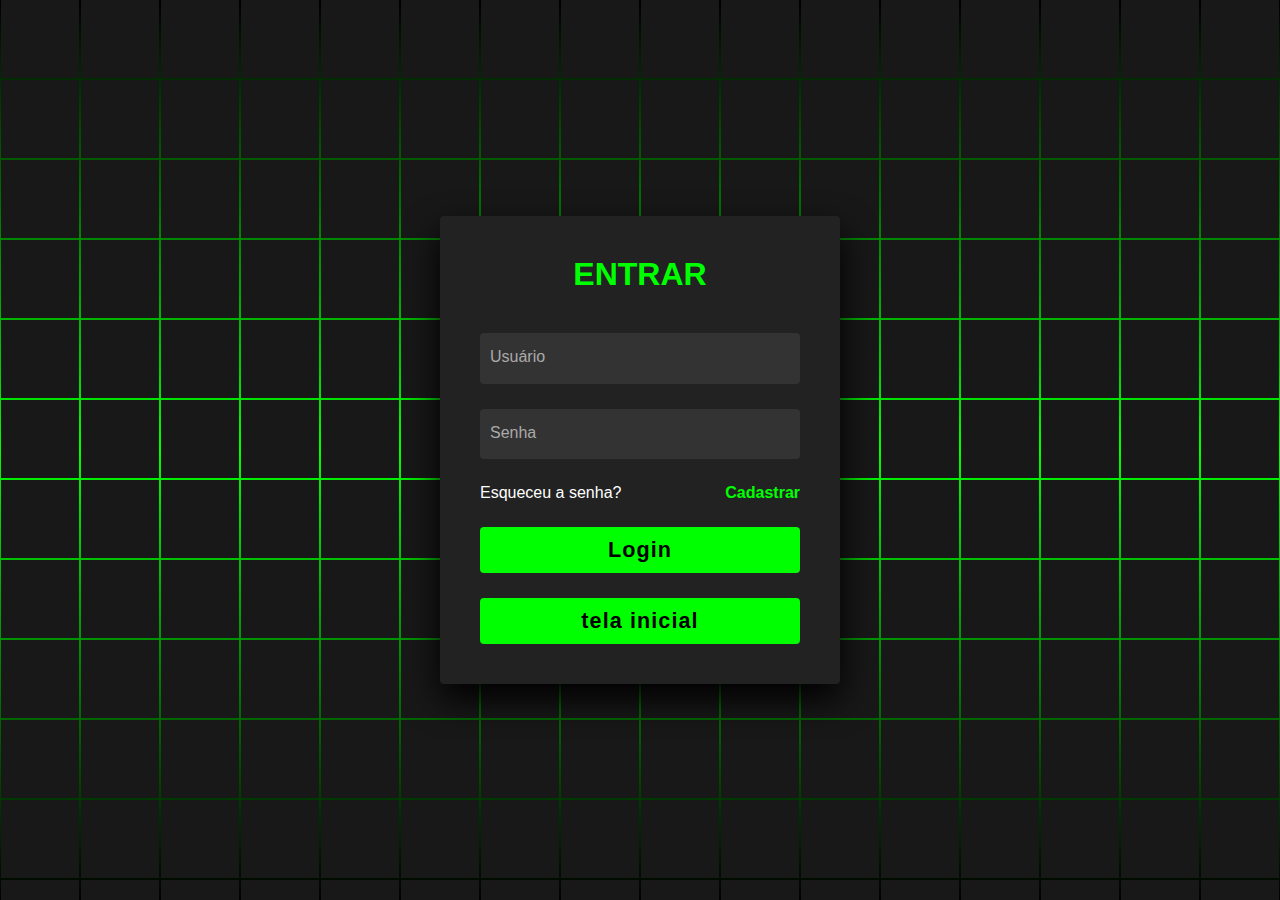
<file: index.html>
<!DOCTYPE html>
<html lang="pt-BR">

<head>
  <meta charset="UTF-8">
  <title>Login</title>
  <link rel="stylesheet" href="css/style.css">

</head>

<body>
  <section>

    <span></span>
    <span></span>
    <span></span>
    <span></span>
    <span></span>
    <span></span>
    <span></span>
    <span></span>
    <span></span>
    <span></span>
    <span></span>
    <span></span>
    <span></span>
    <span></span>
    <span></span>
    <span></span>
    <span></span>
    <span></span>
    <span></span>
    <span></span>
    <span></span>
    <span></span>
    <span></span>
    <span></span>
    <span></span>
    <span></span>
    <span></span>
    <span></span>
    <span></span>
    <span></span>
    <span></span>
    <span></span>
    <span></span>
    <span></span>
    <span></span>
    <span></span>
    <span></span>
    <span></span>
    <span></span>
    <span></span>
    <span></span>
    <span></span>
    <span></span>
    <span></span>
    <span></span>
    <span></span>
    <span></span>
    <span></span>
    <span></span>
    <span></span>
    <span></span>
    <span></span>
    <span></span>
    <span></span>
    <span></span>
    <span></span>
    <span></span>
    <span></span>
    <span></span>
    <span></span>
    <span></span>
    <span></span>
    <span></span>
    <span></span>
    <span></span>
    <span></span>
    <span></span>
    <span></span>
    <span></span>
    <span></span>
    <span></span>
    <span></span>
    <span></span>
    <span></span>
    <span></span>
    <span></span>
    <span></span>
    <span></span>
    <span></span>
    <span></span>
    <span></span>
    <span></span>
    <span></span>
    <span></span>
    <span></span>
    <span></span>
    <span></span>
    <span></span>
    <span></span>
    <span></span>
    <span></span>
    <span></span>
    <span></span>
    <span></span>
    <span></span>
    <span></span>
    <span></span>
    <span></span>
    <span></span>
    <span></span>
    <span></span>
    <span></span>
    <span></span>
    <span></span>
    <span></span>
    <span></span>
    <span></span>
    <span></span>
    <span></span>
    <span></span>
    <span></span>
    <span></span>
    <span></span>
    <span></span>
    <span></span>
    <span></span>
    <span></span>
    <span></span>
    <span></span>
    <span></span>
    <span></span>
    <span></span>
    <span></span>
    <span></span>
    <span></span>
    <span></span>
    <span></span>
    <span></span>
    <span></span>
    <span></span>
    <span></span>
    <span></span>
    <span></span>
    <span></span>
    <span></span>
    <span></span>
    <span></span>
    <span></span>
    <span></span>
    <span></span>
    <span></span>
    <span></span>
    <span></span>
    <span></span>
    <span></span>
    <span></span>
    <span></span>
    <span></span>
    <span></span>
    <span></span>
    <span></span>
    <span></span>
    <span></span>
    <span></span>
    <span></span>
    <span></span>
    <span></span>
    <span></span>
    <span></span>
    <span></span>
    <span></span>
    <span></span>
    <span></span>
    <span></span>
    <span></span>
    <span></span>
    <span></span>
    <span></span>
    <span></span>
    <span></span>
    <span></span>
    <span></span>
    <span></span>
    <span></span>
    <span></span>
    <span></span>
    <span></span>
    <span></span>
    <span></span>
    <span></span>
    <span></span>
    <span></span>
    <span></span>
    <span></span>
    <span></span>
    <span></span>
    <span></span>
    <span></span>
    <span></span>
    <span></span>
    <span></span>
    <span></span>
    <span></span>
    <span></span>
    <span></span>
    <span></span>
    <span></span>
    <span></span>
    <span></span>
    <span></span>
    <span></span>
    <span></span>
    <span></span>
    <span></span>
    <span></span>
    <span></span>
    <span></span>
    <span></span>
    <span></span>
    <span></span>
    <span></span>
    <span></span>
    <span></span>
    <span></span>
    <span></span>
    <span></span>
    <span></span>
    <span></span>
    <span></span>
    <span></span>
    <span></span>
    <span></span>
    <span></span>
    <span></span>
    <span></span>
    <span></span>
    <span></span>
    <span></span>
    <span></span>
    <span></span>
    <span></span>
    <span></span>
    <span></span>
    <span></span>
    <span></span>
    <span></span>
    <span></span>
    <span></span>
    <span></span>
    <span></span>
    <span></span>
    <span></span>
    <span></span>
    <span></span>
    <span></span>
    <span></span>
    <span></span>
    <span></span>
    <span></span>
    <span></span>
    <span></span>
    <span></span>
    <span></span>
    <span></span>
    <span></span>
    <span></span>
    <span></span>
    <span></span>
    <span></span>
    <span></span>

    <div class="signin">
      <div class="content">
        <h2>Entrar</h2>
        <div class="form">
          <div class="inputBox">
            <input type="text" required>
            <i>Usuário</i>
          </div>
          <div class="inputBox">
            <input type="password" required>
            <i>Senha</i>
          </div>
          <div class="links">
            <a href="senha.html">Esqueceu a senha?</a>
            <a href="cadastro.html">Cadastrar</a>
          </div>
          <div class="inputBox">
            <input type="submit" value="Login">
          </div>
          <div class="inputBox">
            <form action="inicial.html" method="post">
            <input type="submit" value="tela inicial">
                </form>
          </div>
        </div>
      </div>
    </div>
  </section>

</body>

</html>
</file>
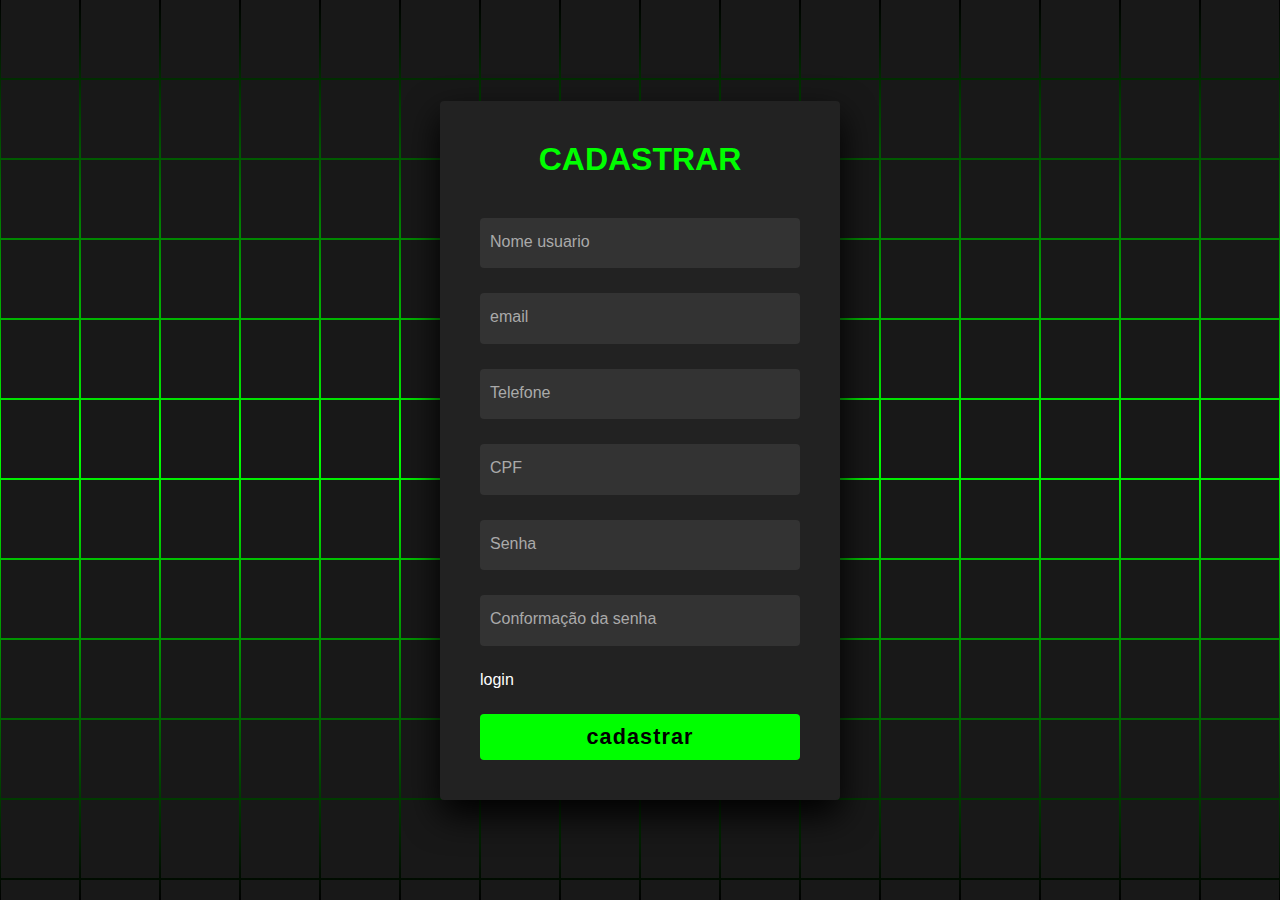
<file: cadastro.html>
<!DOCTYPE html>
<html lang="en">
<head>
    <meta charset="UTF-8">
    <meta name="viewport" content="width=device-width, initial-scale=1.0">
    <title>Document</title>
    <link rel="stylesheet" href="css/cadastro.css">
</head>
<body>
    <section>

        <span></span>
        <span></span>
        <span></span>
        <span></span>
        <span></span>
        <span></span>
        <span></span>
        <span></span>
        <span></span>
        <span></span>
        <span></span>
        <span></span>
        <span></span>
        <span></span>
        <span></span>
        <span></span>
        <span></span>
        <span></span>
        <span></span>
        <span></span>
        <span></span>
        <span></span>
        <span></span>
        <span></span>
        <span></span>
        <span></span>
        <span></span>
        <span></span>
        <span></span>
        <span></span>
        <span></span>
        <span></span>
        <span></span>
        <span></span>
        <span></span>
        <span></span>
        <span></span>
        <span></span>
        <span></span>
        <span></span>
        <span></span>
        <span></span>
        <span></span>
        <span></span>
        <span></span>
        <span></span>
        <span></span>
        <span></span>
        <span></span>
        <span></span>
        <span></span>
        <span></span>
        <span></span>
        <span></span>
        <span></span>
        <span></span>
        <span></span>
        <span></span>
        <span></span>
        <span></span>
        <span></span>
        <span></span>
        <span></span>
        <span></span>
        <span></span>
        <span></span>
        <span></span>
        <span></span>
        <span></span>
        <span></span>
        <span></span>
        <span></span>
        <span></span>
        <span></span>
        <span></span>
        <span></span>
        <span></span>
        <span></span>
        <span></span>
        <span></span>
        <span></span>
        <span></span>
        <span></span>
        <span></span>
        <span></span>
        <span></span>
        <span></span>
        <span></span>
        <span></span>
        <span></span>
        <span></span>
        <span></span>
        <span></span>
        <span></span>
        <span></span>
        <span></span>
        <span></span>
        <span></span>
        <span></span>
        <span></span>
        <span></span>
        <span></span>
        <span></span>
        <span></span>
        <span></span>
        <span></span>
        <span></span>
        <span></span>
        <span></span>
        <span></span>
        <span></span>
        <span></span>
        <span></span>
        <span></span>
        <span></span>
        <span></span>
        <span></span>
        <span></span>
        <span></span>
        <span></span>
        <span></span>
        <span></span>
        <span></span>
        <span></span>
        <span></span>
        <span></span>
        <span></span>
        <span></span>
        <span></span>
        <span></span>
        <span></span>
        <span></span>
        <span></span>
        <span></span>
        <span></span>
        <span></span>
        <span></span>
        <span></span>
        <span></span>
        <span></span>
        <span></span>
        <span></span>
        <span></span>
        <span></span>
        <span></span>
        <span></span>
        <span></span>
        <span></span>
        <span></span>
        <span></span>
        <span></span>
        <span></span>
        <span></span>
        <span></span>
        <span></span>
        <span></span>
        <span></span>
        <span></span>
        <span></span>
        <span></span>
        <span></span>
        <span></span>
        <span></span>
        <span></span>
        <span></span>
        <span></span>
        <span></span>
        <span></span>
        <span></span>
        <span></span>
        <span></span>
        <span></span>
        <span></span>
        <span></span>
        <span></span>
        <span></span>
        <span></span>
        <span></span>
        <span></span>
        <span></span>
        <span></span>
        <span></span>
        <span></span>
        <span></span>
        <span></span>
        <span></span>
        <span></span>
        <span></span>
        <span></span>
        <span></span>
        <span></span>
        <span></span>
        <span></span>
        <span></span>
        <span></span>
        <span></span>
        <span></span>
        <span></span>
        <span></span>
        <span></span>
        <span></span>
        <span></span>
        <span></span>
        <span></span>
        <span></span>
        <span></span>
        <span></span>
        <span></span>
        <span></span>
        <span></span>
        <span></span>
        <span></span>
        <span></span>
        <span></span>
        <span></span>
        <span></span>
        <span></span>
        <span></span>
        <span></span>
        <span></span>
        <span></span>
        <span></span>
        <span></span>
        <span></span>
        <span></span>
        <span></span>
        <span></span>
        <span></span>
        <span></span>
        <span></span>
        <span></span>
        <span></span>
        <span></span>
        <span></span>
        <span></span>
        <span></span>
        <span></span>
        <span></span>
        <span></span>
        <span></span>
        <span></span>
        <span></span>
        <span></span>
        <span></span>
        <span></span>
        <span></span>
        <span></span>
        <span></span>
        <span></span>
        <span></span>
        <span></span>
        <span></span>
        <span></span>
        <span></span>
        <span></span>
        <span></span>
        <span></span>
        <span></span>
        <span></span>
        <span></span>

        
    <div class="signin">
        <div class="content">
          <h2>cadastrar</h2>
          <div class="form">
            <div class="inputBox">
              <input type="text" required>
              <i>Nome usuario</i>
            </div>
            <div class="inputBox">
                <input type="text" required>
                <i>email</i>
              </div>
              <div class="inputBox">
                <input type="number" required>
                <i>Telefone</i>
              </div>
              <div class="inputBox">
                <input type="text" required>
                <i>CPF</i>
              </div>
              <div class="inputBox">
                <input type="password" required>
                <i>Senha</i>
              </div>
              <div class="inputBox">
                <input type="text" required>
                <i>Conformação da senha</i>
              </div>
              

            <div class="links">
              <a href="index.html">login</a>
            </div>


            <div class="inputBox">
              <input type="submit" value="cadastrar" href="index.html" >
            </div>
          </div>
        </div>
      </div>
    </section>
</body>
</html>
</file>
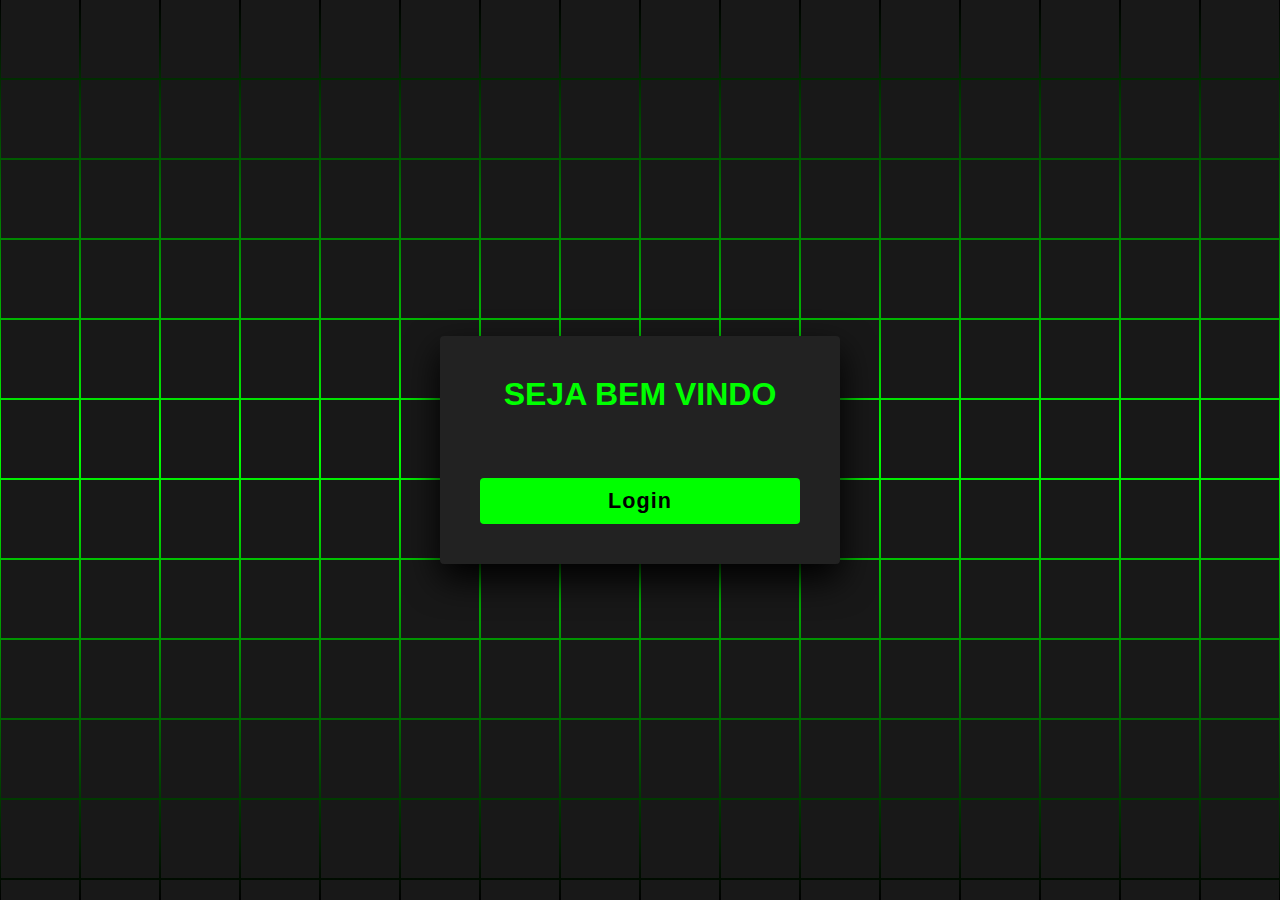
<file: inicial.html>
<!DOCTYPE html>
<html lang="pt-BR">

<head>
  <meta charset="UTF-8">
  <title>Login</title>
  <link rel="stylesheet" href="css/style.css">

</head>

<body>
  <section>

    <span></span>
    <span></span>
    <span></span>
    <span></span>
    <span></span>
    <span></span>
    <span></span>
    <span></span>
    <span></span>
    <span></span>
    <span></span>
    <span></span>
    <span></span>
    <span></span>
    <span></span>
    <span></span>
    <span></span>
    <span></span>
    <span></span>
    <span></span>
    <span></span>
    <span></span>
    <span></span>
    <span></span>
    <span></span>
    <span></span>
    <span></span>
    <span></span>
    <span></span>
    <span></span>
    <span></span>
    <span></span>
    <span></span>
    <span></span>
    <span></span>
    <span></span>
    <span></span>
    <span></span>
    <span></span>
    <span></span>
    <span></span>
    <span></span>
    <span></span>
    <span></span>
    <span></span>
    <span></span>
    <span></span>
    <span></span>
    <span></span>
    <span></span>
    <span></span>
    <span></span>
    <span></span>
    <span></span>
    <span></span>
    <span></span>
    <span></span>
    <span></span>
    <span></span>
    <span></span>
    <span></span>
    <span></span>
    <span></span>
    <span></span>
    <span></span>
    <span></span>
    <span></span>
    <span></span>
    <span></span>
    <span></span>
    <span></span>
    <span></span>
    <span></span>
    <span></span>
    <span></span>
    <span></span>
    <span></span>
    <span></span>
    <span></span>
    <span></span>
    <span></span>
    <span></span>
    <span></span>
    <span></span>
    <span></span>
    <span></span>
    <span></span>
    <span></span>
    <span></span>
    <span></span>
    <span></span>
    <span></span>
    <span></span>
    <span></span>
    <span></span>
    <span></span>
    <span></span>
    <span></span>
    <span></span>
    <span></span>
    <span></span>
    <span></span>
    <span></span>
    <span></span>
    <span></span>
    <span></span>
    <span></span>
    <span></span>
    <span></span>
    <span></span>
    <span></span>
    <span></span>
    <span></span>
    <span></span>
    <span></span>
    <span></span>
    <span></span>
    <span></span>
    <span></span>
    <span></span>
    <span></span>
    <span></span>
    <span></span>
    <span></span>
    <span></span>
    <span></span>
    <span></span>
    <span></span>
    <span></span>
    <span></span>
    <span></span>
    <span></span>
    <span></span>
    <span></span>
    <span></span>
    <span></span>
    <span></span>
    <span></span>
    <span></span>
    <span></span>
    <span></span>
    <span></span>
    <span></span>
    <span></span>
    <span></span>
    <span></span>
    <span></span>
    <span></span>
    <span></span>
    <span></span>
    <span></span>
    <span></span>
    <span></span>
    <span></span>
    <span></span>
    <span></span>
    <span></span>
    <span></span>
    <span></span>
    <span></span>
    <span></span>
    <span></span>
    <span></span>
    <span></span>
    <span></span>
    <span></span>
    <span></span>
    <span></span>
    <span></span>
    <span></span>
    <span></span>
    <span></span>
    <span></span>
    <span></span>
    <span></span>
    <span></span>
    <span></span>
    <span></span>
    <span></span>
    <span></span>
    <span></span>
    <span></span>
    <span></span>
    <span></span>
    <span></span>
    <span></span>
    <span></span>
    <span></span>
    <span></span>
    <span></span>
    <span></span>
    <span></span>
    <span></span>
    <span></span>
    <span></span>
    <span></span>
    <span></span>
    <span></span>
    <span></span>
    <span></span>
    <span></span>
    <span></span>
    <span></span>
    <span></span>
    <span></span>
    <span></span>
    <span></span>
    <span></span>
    <span></span>
    <span></span>
    <span></span>
    <span></span>
    <span></span>
    <span></span>
    <span></span>
    <span></span>
    <span></span>
    <span></span>
    <span></span>
    <span></span>
    <span></span>
    <span></span>
    <span></span>
    <span></span>
    <span></span>
    <span></span>
    <span></span>
    <span></span>
    <span></span>
    <span></span>
    <span></span>
    <span></span>
    <span></span>
    <span></span>
    <span></span>
    <span></span>
    <span></span>
    <span></span>
    <span></span>
    <span></span>
    <span></span>
    <span></span>
    <span></span>
    <span></span>
    <span></span>
    <span></span>
    <span></span>
    <span></span>
    <span></span>
    <span></span>
    <span></span>
    <span></span>
    <span></span>
    <span></span>
    <span></span>
    <span></span>
    <span></span>
    <span></span>
    <span></span>
    <span></span>

    <div class="signin">
        <div class="content">
          <h2>Seja bem vindo</h2>
          <div class="form">
            <div class="inputBox"></div>
            
            <div class="inputBox">
              <form action="index.html" method="post">
              <input type="submit" value="Login">
                  </form>
            </div>
          </div>
        </div>
      </div>
  </section>

</body>

</html>
</file>
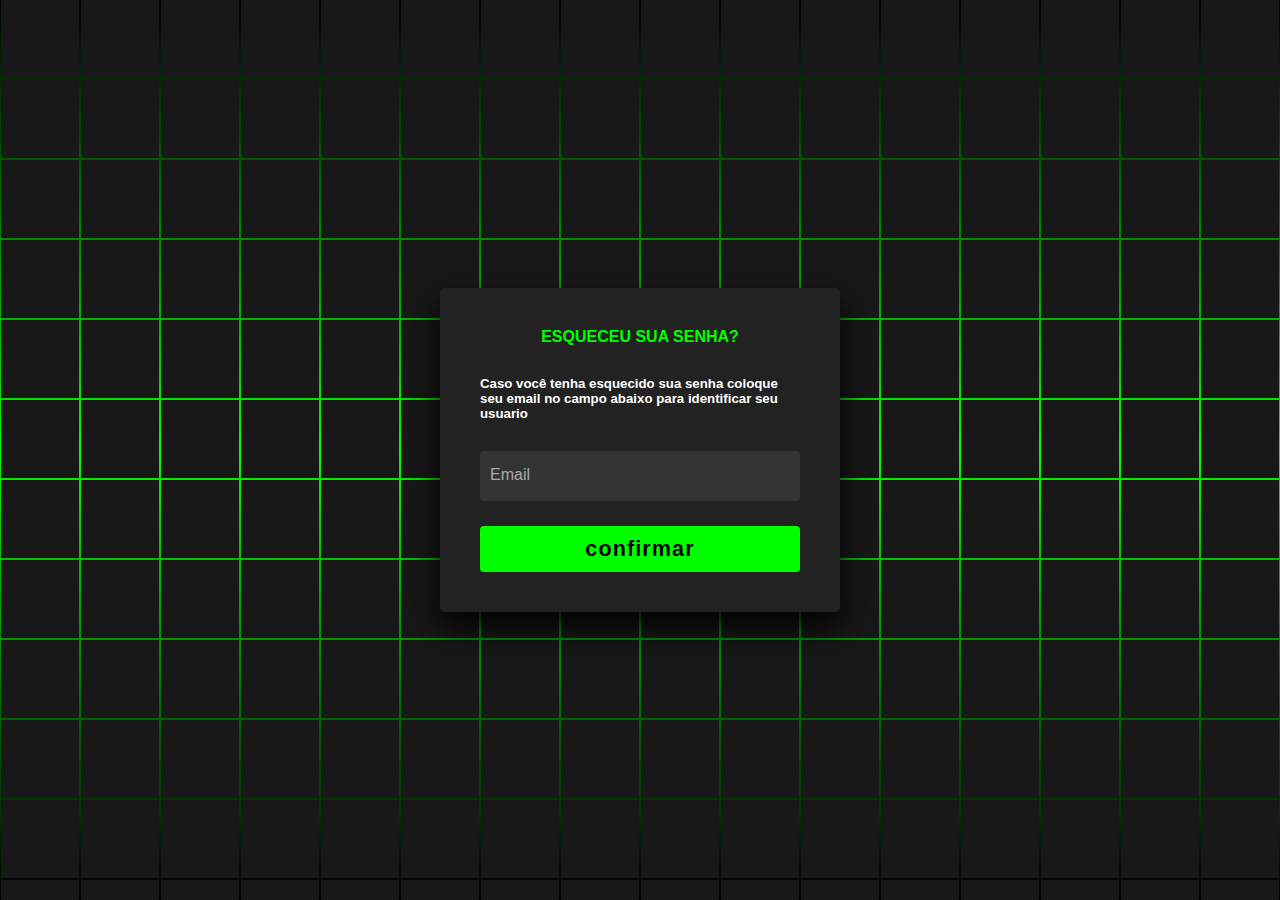
<file: senha.html>
<!DOCTYPE html>
<html lang="en">
<head>
    <meta charset="UTF-8">
    <meta name="viewport" content="width=device-width, initial-scale=1.0">
    <title>Document</title>
    <link rel="stylesheet" href="css/senha.css">
</head>
<body>
    <section>

        <span></span>
        <span></span>
        <span></span>
        <span></span>
        <span></span>
        <span></span>
        <span></span>
        <span></span>
        <span></span>
        <span></span>
        <span></span>
        <span></span>
        <span></span>
        <span></span>
        <span></span>
        <span></span>
        <span></span>
        <span></span>
        <span></span>
        <span></span>
        <span></span>
        <span></span>
        <span></span>
        <span></span>
        <span></span>
        <span></span>
        <span></span>
        <span></span>
        <span></span>
        <span></span>
        <span></span>
        <span></span>
        <span></span>
        <span></span>
        <span></span>
        <span></span>
        <span></span>
        <span></span>
        <span></span>
        <span></span>
        <span></span>
        <span></span>
        <span></span>
        <span></span>
        <span></span>
        <span></span>
        <span></span>
        <span></span>
        <span></span>
        <span></span>
        <span></span>
        <span></span>
        <span></span>
        <span></span>
        <span></span>
        <span></span>
        <span></span>
        <span></span>
        <span></span>
        <span></span>
        <span></span>
        <span></span>
        <span></span>
        <span></span>
        <span></span>
        <span></span>
        <span></span>
        <span></span>
        <span></span>
        <span></span>
        <span></span>
        <span></span>
        <span></span>
        <span></span>
        <span></span>
        <span></span>
        <span></span>
        <span></span>
        <span></span>
        <span></span>
        <span></span>
        <span></span>
        <span></span>
        <span></span>
        <span></span>
        <span></span>
        <span></span>
        <span></span>
        <span></span>
        <span></span>
        <span></span>
        <span></span>
        <span></span>
        <span></span>
        <span></span>
        <span></span>
        <span></span>
        <span></span>
        <span></span>
        <span></span>
        <span></span>
        <span></span>
        <span></span>
        <span></span>
        <span></span>
        <span></span>
        <span></span>
        <span></span>
        <span></span>
        <span></span>
        <span></span>
        <span></span>
        <span></span>
        <span></span>
        <span></span>
        <span></span>
        <span></span>
        <span></span>
        <span></span>
        <span></span>
        <span></span>
        <span></span>
        <span></span>
        <span></span>
        <span></span>
        <span></span>
        <span></span>
        <span></span>
        <span></span>
        <span></span>
        <span></span>
        <span></span>
        <span></span>
        <span></span>
        <span></span>
        <span></span>
        <span></span>
        <span></span>
        <span></span>
        <span></span>
        <span></span>
        <span></span>
        <span></span>
        <span></span>
        <span></span>
        <span></span>
        <span></span>
        <span></span>
        <span></span>
        <span></span>
        <span></span>
        <span></span>
        <span></span>
        <span></span>
        <span></span>
        <span></span>
        <span></span>
        <span></span>
        <span></span>
        <span></span>
        <span></span>
        <span></span>
        <span></span>
        <span></span>
        <span></span>
        <span></span>
        <span></span>
        <span></span>
        <span></span>
        <span></span>
        <span></span>
        <span></span>
        <span></span>
        <span></span>
        <span></span>
        <span></span>
        <span></span>
        <span></span>
        <span></span>
        <span></span>
        <span></span>
        <span></span>
        <span></span>
        <span></span>
        <span></span>
        <span></span>
        <span></span>
        <span></span>
        <span></span>
        <span></span>
        <span></span>
        <span></span>
        <span></span>
        <span></span>
        <span></span>
        <span></span>
        <span></span>
        <span></span>
        <span></span>
        <span></span>
        <span></span>
        <span></span>
        <span></span>
        <span></span>
        <span></span>
        <span></span>
        <span></span>
        <span></span>
        <span></span>
        <span></span>
        <span></span>
        <span></span>
        <span></span>
        <span></span>
        <span></span>
        <span></span>
        <span></span>
        <span></span>
        <span></span>
        <span></span>
        <span></span>
        <span></span>
        <span></span>
        <span></span>
        <span></span>
        <span></span>
        <span></span>
        <span></span>
        <span></span>
        <span></span>
        <span></span>
        <span></span>
        <span></span>
        <span></span>
        <span></span>
        <span></span>
        <span></span>
        <span></span>
        <span></span>
        <span></span>
        <span></span>
        <span></span>
        <span></span>
        <span></span>
        <span></span>
        <span></span>
        <span></span>
        <span></span>
        <span></span>
        <span></span>
        <span></span>
        <span></span>
        <span></span>
        <span></span>
        <span></span>
        <span></span>
        <span></span>
        <span></span>
        <span></span>
        <span></span>
    
        <div class="signin">
          <div class="content">
            <h2>Esqueceu sua senha?</h2>
            <h5>Caso você tenha esquecido sua senha coloque seu email no campo abaixo para identificar seu usuario</H5>
            <div class="form">
              <div class="inputBox">
                <input type="text" required>
                <i>Email</i>
              </div>
            
              <div class="inputBox">
                <form action="index.html" method="post">
                <input type="submit" value="confirmar">
                    </form>
              </div>

            </div>
          </div>
        </div>
      </section>
</body>
</html>
</file>
<file: css/style.css>
*
{
	margin: 0;
	padding: 0;
	box-sizing: border-box;
	font-family: 'Quicksand', sans-serif;
}
body 
{
	display: flex;
	justify-content: center;
	align-items: center;
	min-height: 100vh;
	background: #000;
}
section 
{
	position: absolute;
	width: 100vw;
	height: 100vh;
	display: flex;
	justify-content: center;
	align-items: center;
	gap: 2px;
	flex-wrap: wrap;
	overflow: hidden;
}
section::before 
{
	content: '';
	position: absolute;
	width: 100%;
	height: 100%;
	background: linear-gradient(#000,#0f0,#000);
	animation: animate 5s linear infinite;
}
@keyframes animate 
{
	0%
	{
		transform: translateY(-100%);
	}
	100%
	{
		transform: translateY(100%);
	}
}
section span 
{
	position: relative;
	display: block;
	width: calc(6.25vw - 2px);
	height: calc(6.25vw - 2px);
	background: #181818;
	z-index: 2;
	transition: 1.5s;
}
section span:hover 
{
	background: #0f0;
	transition: 0s;
}

section .signin
{
	position: absolute;
	width: 400px;
  background: #222;  
	z-index: 1000;
	display: flex;
	justify-content: center;
	align-items: center;
	padding: 40px;
	border-radius: 4px;
	box-shadow: 0 15px 35px rgba(0,0,0,9);
}
section .signin .content 
{
	position: relative;
	width: 100%;
	display: flex;
	justify-content: center;
	align-items: center;
	flex-direction: column;
	gap: 40px;
}
section .signin .content h2 
{
	font-size: 2em;
	color: #0f0;
	text-transform: uppercase;
}
section .signin .content .form 
{
	width: 100%;
	display: flex;
	flex-direction: column;
	gap: 25px;
}
section .signin .content .form .inputBox
{
	position: relative;
	width: 100%;
}
section .signin .content .form .inputBox input 
{
	position: relative;
	width: 100%;
	background: #333;
	border: none;
	outline: none;
	padding: 25px 10px 7.5px;
	border-radius: 4px;
	color: #fff;
	font-weight: 500;
	font-size: 1em;
}
section .signin .content .form .inputBox i 
{
	position: absolute;
	left: 0;
	padding: 15px 10px;
	font-style: normal;
	color: #aaa;
	transition: 0.5s;
	pointer-events: none;
}
.signin .content .form .inputBox input:focus ~ i,
.signin .content .form .inputBox input:valid ~ i
{
	transform: translateY(-7.5px);
	font-size: 0.8em;
	color: #fff;
}
.signin .content .form .links 
{
	position: relative;
	width: 100%;
	display: flex;
	justify-content: space-between;
}
.signin .content .form .links a 
{
	color: #fff;
	text-decoration: none;
}
.signin .content .form .links a:nth-child(2)
{
	color: #0f0;
	font-weight: 600;
}
.signin .content .form .inputBox input[type="submit"]
{
	padding: 10px;
	background: #0f0;
	color: #000;
	font-weight: 600;
	font-size: 1.35em;
	letter-spacing: 0.05em;
	cursor: pointer;
}
input[type="submit"]:active
{
	opacity: 0.6;
}
</file>
<file: css/cadastro.css>
*
{
	margin: 0;
	padding: 0;
	box-sizing: border-box;
	font-family: 'Quicksand', sans-serif;
}
body 
{
	display: flex;
	justify-content: center;
	align-items: center;
	min-height: 100vh;
	background: #000;
}
section 
{
	position: absolute;
	width: 100vw;
	height: 100vh;
	display: flex;
	justify-content: center;
	align-items: center;
	gap: 2px;
	flex-wrap: wrap;
	overflow: hidden;
}
section::before 
{
	content: '';
	position: absolute;
	width: 100%;
	height: 100%;
	background: linear-gradient(#000,#0f0,#000);
	animation: animate 5s linear infinite;
}
@keyframes animate 
{
	0%
	{
		transform: translateY(-100%);
	}
	100%
	{
		transform: translateY(100%);
	}
}
section span 
{
	position: relative;
	display: block;
	width: calc(6.25vw - 2px);
	height: calc(6.25vw - 2px);
	background: #181818;
	z-index: 2;
	transition: 1.5s;
}
section span:hover 
{
	background: #0f0;
	transition: 0s;
}

section .signin
{
	position: absolute;
	width: 400px;
  background: #222;  
	z-index: 1000;
	display: flex;
	justify-content: center;
	align-items: center;
	padding: 40px;
	border-radius: 4px;
	box-shadow: 0 15px 35px rgba(0,0,0,9);
}
section .signin .content 
{
	position: relative;
	width: 100%;
	display: flex;
	justify-content: center;
	align-items: center;
	flex-direction: column;
	gap: 40px;
}
section .signin .content h2 
{
	font-size: 2em;
	color: #0f0;
	text-transform: uppercase;
}
section .signin .content .form 
{
	width: 100%;
	display: flex;
	flex-direction: column;
	gap: 25px;
}
section .signin .content .form .inputBox
{
	position: relative;
	width: 100%;
}
section .signin .content .form .inputBox input 
{
	position: relative;
	width: 100%;
	background: #333;
	border: none;
	outline: none;
	padding: 25px 10px 7.5px;
	border-radius: 4px;
	color: #fff;
	font-weight: 500;
	font-size: 1em;
}
section .signin .content .form .inputBox i 
{
	position: absolute;
	left: 0;
	padding: 15px 10px;
	font-style: normal;
	color: #aaa;
	transition: 0.5s;
	pointer-events: none;
}
.signin .content .form .inputBox input:focus ~ i,
.signin .content .form .inputBox input:valid ~ i
{
	transform: translateY(-7.5px);
	font-size: 0.8em;
	color: #fff;
}
.signin .content .form .links 
{
	position: relative;
	width: 100%;
	display: flex;
	justify-content: space-between;
	
}
.signin .content .form .links a 
{
	color: #fff;
	text-decoration: none;
	display: flex;
	text-align: center;
	justify-content: center;
	

}
.signin .content .form .links a:nth-child(2)
{
	color: #0f0;
	font-weight: 600;
	
}
.signin .content .form .inputBox input[type="submit"]
{
	padding: 10px;
	background: #0f0;
	color: #000;
	font-weight: 600;
	font-size: 1.35em;
	letter-spacing: 0.05em;
	cursor: pointer;
}
input[type="submit"]:active
{
	opacity: 0.6;
}
</file>
<file: css/senha.css>
*
{
	margin: 0;
	padding: 0;
	box-sizing: border-box;
	font-family: 'Quicksand', sans-serif;
}
body 
{
	display: flex;
	justify-content: center;
	align-items: center;
	min-height: 100vh;
	background: #000;
}
section 
{
	position: absolute;
	width: 100vw;
	height: 100vh;
	display: flex;
	justify-content: center;
	align-items: center;
	gap: 2px;
	flex-wrap: wrap;
	overflow: hidden;
}
section::before 
{
	content: '';
	position: absolute;
	width: 100%;
	height: 100%;
	background: linear-gradient(#000,#0f0,#000);
	animation: animate 5s linear infinite;
}
@keyframes animate 
{
	0%
	{
		transform: translateY(-100%);
	}
	100%
	{
		transform: translateY(100%);
	}
}
section span 
{
	position: relative;
	display: block;
	width: calc(6.25vw - 2px);
	height: calc(6.25vw - 2px);
	background: #181818;
	z-index: 2;
	transition: 1.5s;
}
section span:hover 
{
	background: #0f0;
	transition: 0s;
}

section .signin
{
	position: absolute;
	width: 400px;
  background: #222;  
	z-index: 1000;
	display: flex;
	justify-content: center;
	align-items: center;
	padding: 40px;
	border-radius: 4px;
	box-shadow: 0 15px 35px rgba(0,0,0,9);
}
section .signin .content 
{
	position: relative;
	width: 100%;
	display: flex;
	justify-content: center;
	align-items: center;
	flex-direction: column;
	gap: 30px;
}
h5{
	color: #fff;
}
section .signin .content h2 
{
	font-size: 1em;
	color: #0f0;
	text-transform: uppercase;
}
section .signin .content .form 
{
	width: 100%;
	display: flex;
	flex-direction: column;
	gap: 25px;
}
section .signin .content .form .inputBox
{
	position: relative;
	width: 100%;
}
section .signin .content .form .inputBox input 
{
	position: relative;
	width: 100%;
	background: #333;
	border: none;
	outline: none;
	padding: 25px 10px 7.5px;
	border-radius: 4px;
	color: #fff;
	font-weight: 500;
	font-size: 1em;
}
section .signin .content .form .inputBox i 
{
	position: absolute;
	left: 0;
	padding: 15px 10px;
	font-style: normal;
	color: #aaa;
	transition: 0.5s;
	pointer-events: none;
}
.signin .content .form .inputBox input:focus ~ i,
.signin .content .form .inputBox input:valid ~ i
{
	transform: translateY(-7.5px);
	font-size: 0.8em;
	color: #fff;
}
.signin .content .form .links 
{
	position: relative;
	width: 100%;
	display: flex;
	justify-content: space-between;
}
.signin .content .form .links a 
{
	color: #fff;
	text-decoration: none;
}
.signin .content .form .links a:nth-child(2)
{
	color: #0f0;
	font-weight: 600;
}
.signin .content .form .inputBox input[type="submit"]
{
	padding: 10px;
	background: #0f0;
	color: #000;
	font-weight: 600;
	font-size: 1.35em;
	letter-spacing: 0.05em;
	cursor: pointer;
}
input[type="submit"]:active
{
	opacity: 0.6;
}
</file>
